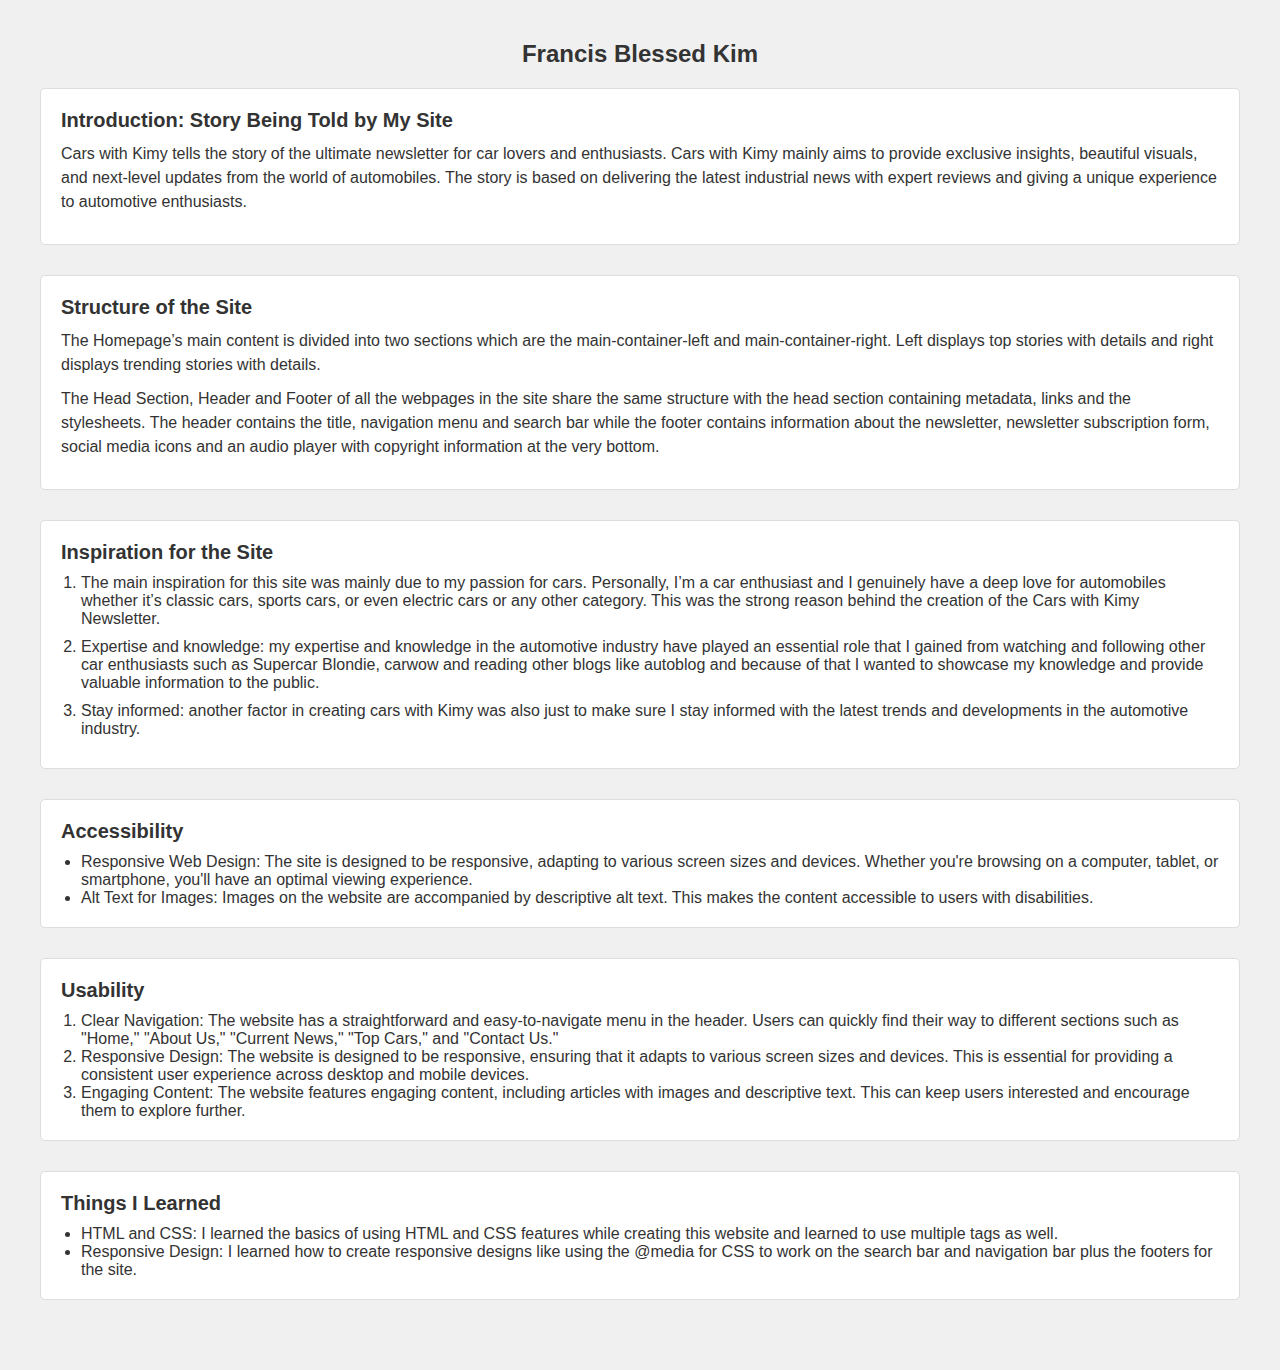
<file: End of term coursework/report.html>
<!DOCTYPE html>
<html lang="en">
<head>
    <meta charset="UTF-8">
    <meta name="viewport" content="width=device-width, initial-scale=1.0">
    <title>Cars with Kimy</title>
    <link rel="stylesheet" href="report.css">
</head>
<body>
    <header>
        <h1>Francis Blessed Kim</h1>
    </header>
    <section class="introduction">
        <h2>Introduction: Story Being Told by My Site</h2>
        <p>Cars with Kimy tells the story of the ultimate newsletter for car lovers and enthusiasts. Cars with Kimy mainly aims to provide exclusive insights, beautiful visuals, and next-level updates from the world of automobiles. The story is based on delivering the latest industrial news with expert reviews and giving a unique experience to automotive enthusiasts.</p>
    </section>
    <section class="structure">
        <h2>Structure of the Site</h2>
        <p>The Homepage’s main content is divided into two sections which are the main-container-left and main-container-right. Left displays top stories with details and right displays trending stories with details.</p>
        <p>The Head Section, Header and Footer of all the webpages in the site share the same structure with the head section containing metadata, links and the stylesheets. The header contains the title, navigation menu and search bar while the footer contains information about the newsletter, newsletter subscription form, social media icons and an audio player with copyright information at the very bottom.</p>
    </section>
    <section class="inspiration">
        <h2>Inspiration for the Site</h2>
        <ol>
            <li>The main inspiration for this site was mainly due to my passion for cars. Personally, I’m a car enthusiast and I genuinely have a deep love for automobiles whether it’s classic cars, sports cars, or even electric cars or any other category. This was the strong reason behind the creation of the Cars with Kimy Newsletter.</li>
            <li>Expertise and knowledge: my expertise and knowledge in the automotive industry have played an essential role that I gained from watching and following other car enthusiasts such as Supercar Blondie, carwow and reading other blogs like autoblog and because of that I wanted to showcase my knowledge and provide valuable information to the public.</li>
            <li>Stay informed: another factor in creating cars with Kimy was also just to make sure I stay informed with the latest trends and developments in the automotive industry.</li>
        </ol>
    </section>
    <section class="accessibility">
        <h2>Accessibility</h2>
        <ul>
            <li>Responsive Web Design: The site is designed to be responsive, adapting to various screen sizes and devices. Whether you're browsing on a computer, tablet, or smartphone, you'll have an optimal viewing experience.</li>
            <li>Alt Text for Images: Images on the website are accompanied by descriptive alt text. This makes the content accessible to users with disabilities.</li>
        </ul>
    </section>
    <section class="usability">
        <h2>Usability</h2>
        <ol>
            <li>Clear Navigation: The website has a straightforward and easy-to-navigate menu in the header. Users can quickly find their way to different sections such as "Home," "About Us," "Current News," "Top Cars," and "Contact Us."</li>
            <li>Responsive Design: The website is designed to be responsive, ensuring that it adapts to various screen sizes and devices. This is essential for providing a consistent user experience across desktop and mobile devices.</li>
            <li>Engaging Content: The website features engaging content, including articles with images and descriptive text. This can keep users interested and encourage them to explore further.</li>
        </ol>
    </section>
    <section class="things-learned">
        <h2>Things I Learned</h2>
        <ul>
            <li>HTML and CSS: I learned the basics of using HTML and CSS features while creating this website and learned to use multiple tags as well.</li>
            <li>Responsive Design: I learned how to create responsive designs like using the @media for CSS to work on the search bar and navigation bar plus the footers for the site.</li>
        </ul>
    </section>
</body>
</html>
</file>
<file: End of term coursework/report.css>
/* Reset some default styles */
* {
    margin: 0;
    padding: 0;
    box-sizing: border-box;
}

/* Apply basic styling to the body */
body {
    font-family: 'Arial', sans-serif;
    background-color: #f0f0f0;
    margin: 20px;
    padding: 20px;
    color: #333;
}

/* Style the header */
header {
    text-align: center;
    margin-bottom: 20px;
}

header h1 {
    font-size: 24px;
    color: #333;
}

/* Style sections */
section {
    margin-bottom: 30px;
    padding: 20px;
    background-color: #fff;
    border: 1px solid #ddd;
    border-radius: 5px;
}

/* Style section headings */
section h2 {
    font-size: 20px;
    margin-bottom: 10px;
}

/* Style section content */
section p {
    font-size: 16px;
    line-height: 1.5;
    margin-bottom: 10px;
}

/* Style ordered list in the "Inspiration for the Site" section */
section.inspiration ol {
    padding-left: 20px;
}

/* Style list items in the "Inspiration for the Site" section */
section.inspiration li {
    font-size: 16px;
    margin-bottom: 10px;
}

/* Style unordered list in the "Accessibility" section */
section.accessibility ul {
    list-style: disc;
    padding-left: 20px;
}

/* Style list items in the "Usability" section */
section.usability ol {
    padding-left: 20px;
}

/* Style list items in the "Things I Learned" section */
section.things-learned ul {
    padding-left: 20px;
}

/* Add additional styles as needed */
</file>
